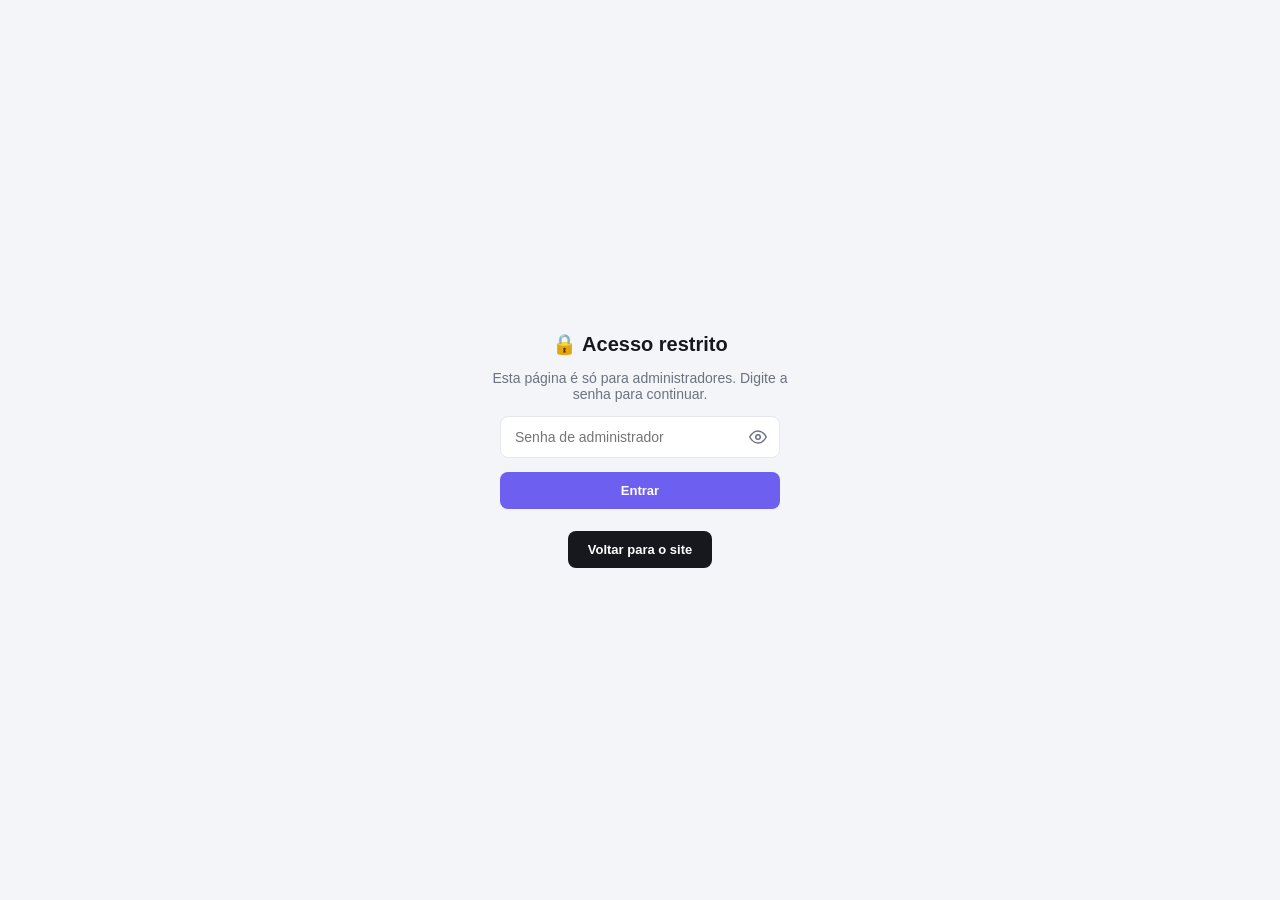
<file: admin.html>
<!DOCTYPE html>
<html lang="pt-BR">
<head>
  <meta charset="UTF-8" />
  <meta name="viewport" content="width=device-width, initial-scale=1.0" />
  <title>Dashboard — Painel do Administrador</title>
  <link rel="stylesheet" href="admin.css" />
</head>
<body>

  <div id="acessoNegado" class="acesso-negado">
    <h1>🔒 Acesso restrito</h1>
    <p>Esta página é só para administradores. Digite a senha para continuar.</p>
    <div class="senha-wrap">
      <input id="adminSenhaInput" class="admin-senha-input" type="password" autocomplete="off" placeholder="Senha de administrador" onkeydown="if(event.key==='Enter') entrarComoAdmin()" />
      <button type="button" class="btn-olho" onclick="alternarSenhaAdmin(this)" aria-label="Mostrar senha">
        <svg class="ic-olho" xmlns="http://www.w3.org/2000/svg" width="18" height="18" viewBox="0 0 24 24" fill="none" stroke="currentColor" stroke-width="2" stroke-linecap="round" stroke-linejoin="round"><path d="M1 12s4-8 11-8 11 8 11 8-4 8-11 8-11-8-11-8Z"/><circle cx="12" cy="12" r="3"/></svg>
      </button>
    </div>
    <button class="admin-senha-btn" type="button" onclick="entrarComoAdmin()">Entrar</button>
    <a href="index.html">Voltar para o site</a>
  </div>

  <div id="appAdmin" class="app-admin" style="display:none">
    <aside class="sidebar">
      <div class="sidebar-topo">
        <div class="sidebar-logo">🎁</div>
        <div>
          <strong>Rifa Online</strong>
          <span>Painel do Administrador</span>
        </div>
      </div>

      <nav class="nav">
        <button class="nav-item ativo" type="button" data-view="dashboard" onclick="trocarView('dashboard')"><span class="ic">🏠</span><span class="rotulo">Dashboard</span></button>
        <button class="nav-item" type="button" data-view="rifas" onclick="trocarView('rifas')"><span class="ic">🎫</span><span class="rotulo">Rifas</span></button>
        <button class="nav-item" type="button" data-view="bilhetes" onclick="trocarView('bilhetes')"><span class="ic">🎟️</span><span class="rotulo">Bilhetes</span></button>
        <button class="nav-item" type="button" data-view="participantes" onclick="trocarView('participantes')"><span class="ic">👥</span><span class="rotulo">Participantes</span></button>
        <button class="nav-item" type="button" data-view="configuracoes" onclick="trocarView('configuracoes')"><span class="ic">⚙️</span><span class="rotulo">Configurações</span></button>
      </nav>

      <div class="nav-sair">
        <button class="nav-item" type="button" onclick="sairAdmin()"><span class="ic">↪️</span><span class="rotulo">Sair</span></button>
      </div>
    </aside>

    <main class="conteudo">
      <div class="topo-pagina">
        <h1 id="tituloPagina">Dashboard</h1>
        <div class="admin-chip">
          <span class="avatar">A</span>
          <span id="adminNome">Admin</span>
        </div>
      </div>

      <section id="view-dashboard" class="view ativa">
        <section class="stats-row" aria-label="Resumo geral">
          <div class="stat-box">
            <div class="stat-icon ic-roxo">🎫</div>
            <div class="stat-info">
              <span>Rifas ativas</span>
              <strong id="statRifasAtivas">0</strong>
            </div>
          </div>
          <div class="stat-box">
            <div class="stat-icon ic-verde">🛒</div>
            <div class="stat-info">
              <span>Bilhetes vendidos</span>
              <strong id="statBilhetesVendidos">0</strong>
            </div>
          </div>
          <div class="stat-box">
            <div class="stat-icon ic-azul">💲</div>
            <div class="stat-info">
              <span>Arrecadado</span>
              <strong id="statArrecadado">R$ 0,00</strong>
            </div>
          </div>
          <div class="stat-box">
            <div class="stat-icon ic-laranja">👥</div>
            <div class="stat-info">
              <span>Participantes</span>
              <strong id="statParticipantes">0</strong>
            </div>
          </div>
        </section>

        <section class="painel">
          <div class="painel-header">
            <h2>Rifas recentes</h2>
            <button class="btn-ver-todas" type="button" onclick="trocarView('rifas')">Ver todas</button>
          </div>
          <div class="tabela-wrap">
            <table>
              <thead>
                <tr>
                  <th>Título</th>
                  <th>Prêmio</th>
                  <th>Vendidos</th>
                  <th>Arrecadado</th>
                  <th>Status</th>
                </tr>
              </thead>
              <tbody id="corpoRifasRecentes"></tbody>
            </table>
          </div>
        </section>

        <section class="painel">
          <div class="painel-header">
            <h2>Bilhetes vendidos recentemente</h2>
            <button class="btn-ver-todas" type="button" onclick="trocarView('bilhetes')">Ver todos</button>
          </div>
          <div class="tabela-wrap">
            <table>
              <thead>
                <tr>
                  <th>#</th>
                  <th>Rifa</th>
                  <th>Participante</th>
                  <th>Número</th>
                  <th>Data</th>
                  <th>Valor</th>
                  <th>Status</th>
                </tr>
              </thead>
              <tbody id="corpoBilhetes"></tbody>
            </table>
          </div>
        </section>
      </section>

      <section id="view-rifas" class="view">
        <section class="painel">
          <div class="painel-header">
            <h2>Detalhes da rifa</h2>
          </div>
          <div id="rifaDetalhe" class="rifa-detalhe"></div>
        </section>
      </section>

      <section id="view-bilhetes" class="view">
        <section class="painel">
          <div class="painel-header">
            <h2>Todos os bilhetes</h2>
            <div class="filtro-tabs">
              <button class="filtro-tab ativo" type="button" onclick="filtrarBilhetes('todos', this)">Todos</button>
              <button class="filtro-tab" type="button" onclick="filtrarBilhetes('pendente', this)">Pendentes</button>
              <button class="filtro-tab" type="button" onclick="filtrarBilhetes('aprovado', this)">Aprovados</button>
            </div>
          </div>
          <div class="tabela-wrap">
            <table>
              <thead>
                <tr>
                  <th>#</th>
                  <th>Participante</th>
                  <th>Telefone</th>
                  <th>CPF</th>
                  <th>Número</th>
                  <th>Data</th>
                  <th>Valor</th>
                  <th>Status</th>
                  <th>Ações</th>
                </tr>
              </thead>
              <tbody id="corpoBilhetesTodos"></tbody>
            </table>
          </div>
        </section>
      </section>

      <section id="view-participantes" class="view">
        <section class="painel">
          <div class="painel-header">
            <h2>Participantes</h2>
          </div>
          <div class="tabela-wrap">
            <table>
              <thead>
                <tr>
                  <th>Nome</th>
                  <th>Telefone</th>
                  <th>CPF</th>
                  <th>Aprovados</th>
                  <th>Pendentes</th>
                  <th>Total gasto</th>
                </tr>
              </thead>
              <tbody id="corpoParticipantes"></tbody>
            </table>
          </div>
        </section>
      </section>

      <section id="view-configuracoes" class="view">
        <section class="painel">
          <div class="painel-header">
            <h2>Configurações da rifa</h2>
          </div>
          <div class="config-lista">
            <div class="config-item"><span>Preço por número</span><strong id="cfgPreco">-</strong></div>
            <div class="config-item"><span>Chave PIX</span><strong id="cfgPix">-</strong></div>
            <div class="config-item"><span>WhatsApp</span><strong id="cfgWpp">-</strong></div>
            <div class="config-item"><span>Fonte de dados</span><strong id="cfgFonte">-</strong></div>
          </div>
        </section>

        <section class="painel">
          <div class="painel-header">
            <h2 class="perigo-titulo">⚠️ Zona de risco</h2>
          </div>
          <div class="config-perigo">
            <p>Isso apaga todos os números vendidos, pendentes e reservados. A rifa volta ao início do zero. Essa ação não pode ser desfeita.</p>
            <button class="btn-resetar" type="button" onclick="resetarTudoAdmin()">🗑 Resetar todos os números</button>
          </div>
        </section>
      </section>
    </main>
  </div>

  <script src="firebase-config.js"></script>
  <script src="admin.js"></script>
</body>
</html>
</file>
<file: admin.css>
*, *::before, *::after { box-sizing: border-box; margin: 0; padding: 0; }

:root {
  --bg:      #f4f5f9;
  --panel:   #ffffff;
  --line:    #e7e8ee;
  --text:    #16181d;
  --muted:   #6b7280;
  --roxo:    #6d5ff0;
  --verde:   #22c55e;
  --azul:    #3b82f6;
  --laranja: #f59e0b;
  --vermelho:#ef4444;
}

body {
  min-height: 100vh;
  background: var(--bg);
  color: var(--text);
  font-family: "Segoe UI", Arial, sans-serif;
}

a { color: inherit; }

/* ═══════════════════════════════════════════════════════════
   ACESSO NEGADO
═══════════════════════════════════════════════════════════ */
.acesso-negado {
  display: none;
  min-height: 100vh;
  flex-direction: column;
  align-items: center;
  justify-content: center;
  gap: 14px;
  text-align: center;
  padding: 24px;
}

.acesso-negado h1 { font-size: 20px; }
.acesso-negado p  { color: var(--muted); font-size: 14px; max-width: 320px; }

.admin-senha-input {
  width: 100%;
  max-width: 280px;
  padding: 12px 44px 12px 14px;
  border: 1px solid var(--line);
  border-radius: 8px;
  font-size: 14px;
  background: var(--panel);
  color: var(--text);
}

.admin-senha-input:focus {
  outline: none;
  border-color: var(--roxo);
}

.senha-wrap {
  position: relative;
  width: 100%;
  max-width: 280px;
}

.senha-wrap .admin-senha-input {
  max-width: none;
}

.btn-olho {
  position: absolute;
  top: 50%;
  right: 6px;
  transform: translateY(-50%);
  width: 32px;
  height: 32px;
  display: flex;
  align-items: center;
  justify-content: center;
  background: transparent;
  border: 0;
  color: var(--muted);
  cursor: pointer;
  border-radius: 6px;
  line-height: 1;
}

.btn-olho:hover { background: var(--bg); color: var(--text); }

.admin-senha-btn {
  width: 100%;
  max-width: 280px;
  padding: 11px 20px;
  background: var(--roxo);
  color: #fff;
  border: 0;
  border-radius: 8px;
  font-weight: 700;
  font-size: 13px;
  cursor: pointer;
}

.admin-senha-btn:active { transform: scale(.98); }

.acesso-negado a {
  margin-top: 8px;
  padding: 11px 20px;
  background: #16181d;
  color: #fff;
  border-radius: 8px;
  text-decoration: none;
  font-weight: 700;
  font-size: 13px;
}

/* ═══════════════════════════════════════════════════════════
   LAYOUT GERAL
═══════════════════════════════════════════════════════════ */
.app-admin {
  display: grid;
  grid-template-columns: 260px 1fr;
  min-height: 100vh;
}

/* ─────────────────────────────────────────────────────────
   SIDEBAR
───────────────────────────────────────────────────────── */
.sidebar {
  background: var(--panel);
  border-right: 1px solid var(--line);
  padding: 22px 16px;
  display: flex;
  flex-direction: column;
}

.sidebar-topo {
  display: flex;
  align-items: center;
  gap: 10px;
  padding: 0 8px 20px;
  margin-bottom: 14px;
  border-bottom: 1px solid var(--line);
}

.sidebar-logo {
  display: grid;
  place-items: center;
  width: 38px;
  height: 38px;
  font-size: 18px;
  background: linear-gradient(135deg, #7d0710, #ff2534);
  border-radius: 10px;
}

.sidebar-topo strong { display: block; font-size: 15px; }
.sidebar-topo span   { display: block; color: var(--muted); font-size: 11.5px; }

.nav {
  display: flex;
  flex-direction: column;
  gap: 3px;
}

.nav-item {
  display: flex;
  align-items: center;
  gap: 12px;
  padding: 10px 12px;
  border-radius: 9px;
  color: #444;
  font-size: 14px;
  font-weight: 600;
  text-decoration: none;
  cursor: pointer;
  border: 0;
  background: transparent;
  text-align: left;
  width: 100%;
}

.nav-item .ic { font-size: 16px; width: 20px; text-align: center; }

.nav-item:hover { background: #f2f2f7; }

.nav-item.ativo {
  background: #efecff;
  color: var(--roxo);
}

.nav-sair {
  margin-top: auto;
  padding-top: 14px;
  border-top: 1px solid var(--line);
}

/* ─────────────────────────────────────────────────────────
   CONTEÚDO PRINCIPAL
───────────────────────────────────────────────────────── */
.conteudo {
  padding: 26px 30px 60px;
  overflow-x: hidden;
}

.topo-pagina {
  display: flex;
  align-items: center;
  justify-content: space-between;
  margin-bottom: 22px;
}

.topo-pagina h1 { font-size: 26px; }

.topo-direita {
  display: flex;
  align-items: center;
  gap: 10px;
}

.status-sync {
  display: inline-flex;
  align-items: center;
  padding: 6px 13px;
  background: var(--panel);
  border: 1px solid var(--line);
  border-radius: 999px;
  font-size: 11.5px;
  font-weight: 700;
  color: var(--muted);
  cursor: help;
}

.status-sync.online {
  border-color: #bbf7d0;
  background: #f0fdf4;
  color: #15803d;
}

.status-sync.offline {
  border-color: #fecaca;
  background: #fef2f2;
  color: #b91c1c;
}

.admin-chip {
  display: flex;
  align-items: center;
  gap: 10px;
  padding: 6px 14px 6px 6px;
  background: var(--panel);
  border: 1px solid var(--line);
  border-radius: 999px;
}

.admin-chip .avatar {
  display: grid;
  place-items: center;
  width: 30px;
  height: 30px;
  background: #e6e1ff;
  color: var(--roxo);
  border-radius: 50%;
  font-weight: 800;
  font-size: 13px;
}

.admin-chip span { font-weight: 700; font-size: 13.5px; }

/* ─────────────────────────────────────────────────────────
   CARDS DE ESTATÍSTICA
───────────────────────────────────────────────────────── */
.stats-row {
  display: grid;
  grid-template-columns: repeat(4, 1fr);
  gap: 16px;
  margin-bottom: 22px;
}

.stat-box {
  display: flex;
  align-items: center;
  gap: 14px;
  padding: 18px;
  background: var(--panel);
  border: 1px solid var(--line);
  border-radius: 12px;
  box-shadow: 0 1px 2px rgba(16,24,40,.04);
}

.stat-icon {
  display: grid;
  place-items: center;
  flex-shrink: 0;
  width: 46px;
  height: 46px;
  border-radius: 11px;
  font-size: 20px;
}

.stat-icon.ic-roxo    { background: var(--roxo); }
.stat-icon.ic-verde   { background: var(--verde); }
.stat-icon.ic-azul    { background: var(--azul); }
.stat-icon.ic-laranja { background: var(--laranja); }

.stat-info span {
  display: block;
  color: var(--muted);
  font-size: 13px;
  margin-bottom: 2px;
}

.stat-info strong { font-size: 24px; }

/* ─────────────────────────────────────────────────────────
   PAINÉIS / TABELAS
───────────────────────────────────────────────────────── */
.painel {
  background: var(--panel);
  border: 1px solid var(--line);
  border-radius: 12px;
  margin-bottom: 22px;
  overflow: hidden;
}

.painel-header {
  display: flex;
  align-items: center;
  justify-content: space-between;
  padding: 16px 20px;
}

.painel-header h2 { font-size: 15.5px; }

.btn-ver-todas {
  padding: 7px 14px;
  background: #fff;
  border: 1px solid var(--line);
  border-radius: 7px;
  color: var(--azul);
  font-weight: 700;
  font-size: 12.5px;
  cursor: pointer;
}

.btn-ver-todas:hover { background: #f5f8ff; }

/* ─────────────────────────────────────────────────────────
   NAVEGAÇÃO ENTRE VIEWS
───────────────────────────────────────────────────────── */
.view { display: none; }
.view.ativa { display: block; }

/* ─────────────────────────────────────────────────────────
   VIEW: DETALHE DA RIFA
───────────────────────────────────────────────────────── */
.rifa-detalhe { padding: 20px; }

.rifa-detalhe-topo {
  display: flex;
  align-items: center;
  justify-content: space-between;
  margin-bottom: 20px;
  padding-bottom: 16px;
  border-bottom: 1px solid var(--line);
}

.rifa-detalhe-nome { font-size: 19px; font-weight: 800; }
.rifa-detalhe-premio { color: var(--muted); font-size: 13.5px; margin-top: 4px; }

.rifa-detalhe-grid {
  display: grid;
  grid-template-columns: repeat(auto-fit, minmax(180px, 1fr));
  gap: 14px;
}

.rifa-detalhe-item {
  padding: 14px 16px;
  background: var(--bg);
  border: 1px solid var(--line);
  border-radius: 10px;
}

.rifa-detalhe-item span {
  display: block;
  color: var(--muted);
  font-size: 12.5px;
  margin-bottom: 4px;
}

.rifa-detalhe-item strong { font-size: 18px; }

/* ─────────────────────────────────────────────────────────
   FILTROS (aba Bilhetes)
───────────────────────────────────────────────────────── */
.filtro-tabs { display: flex; gap: 6px; }

.filtro-tab {
  padding: 7px 14px;
  background: #fff;
  border: 1px solid var(--line);
  border-radius: 999px;
  color: #444;
  font-weight: 700;
  font-size: 12.5px;
  cursor: pointer;
}

.filtro-tab:hover { background: #f2f2f7; }

.filtro-tab.ativo {
  background: var(--roxo);
  border-color: var(--roxo);
  color: #fff;
}

/* ─────────────────────────────────────────────────────────
   AÇÕES NA TABELA DE BILHETES
───────────────────────────────────────────────────────── */
.acoes-bilhete { display: flex; gap: 6px; }

.btn-acao {
  padding: 6px 11px;
  border: 0;
  border-radius: 7px;
  font-weight: 700;
  font-size: 11.5px;
  cursor: pointer;
  white-space: nowrap;
}

.btn-acao.aprovar { background: #dcfce7; color: #15803d; }
.btn-acao.aprovar:hover { background: #bbf7d0; }
.btn-acao.rejeitar { background: #fee2e2; color: #b91c1c; }
.btn-acao.rejeitar:hover { background: #fecaca; }

/* ─────────────────────────────────────────────────────────
   VIEW: CONFIGURAÇÕES
───────────────────────────────────────────────────────── */
.config-lista { padding: 8px 20px 20px; }

.config-item {
  display: flex;
  align-items: center;
  justify-content: space-between;
  padding: 14px 0;
  border-bottom: 1px solid var(--line);
}

.config-item:last-child { border-bottom: 0; }

.config-item span { color: var(--muted); font-size: 13.5px; }
.config-item strong { font-size: 14px; text-align: right; }

.perigo-titulo { color: var(--vermelho); }

.config-perigo { padding: 8px 20px 20px; }

.config-perigo p {
  color: var(--muted);
  font-size: 13px;
  margin-bottom: 14px;
  line-height: 1.5;
}

.btn-resetar {
  padding: 11px 18px;
  background: #fee2e2;
  color: #b91c1c;
  border: 1px solid #fecaca;
  border-radius: 9px;
  font-weight: 700;
  font-size: 13px;
  cursor: pointer;
}

.btn-resetar:hover { background: #fecaca; }

.tabela-wrap { overflow-x: auto; }

table {
  width: 100%;
  border-collapse: collapse;
  min-width: 560px;
}

thead th {
  padding: 10px 20px;
  text-align: left;
  color: var(--muted);
  font-size: 12px;
  font-weight: 700;
  text-transform: none;
  border-top: 1px solid var(--line);
  border-bottom: 1px solid var(--line);
  white-space: nowrap;
}

tbody td {
  padding: 14px 20px;
  font-size: 13.5px;
  border-bottom: 1px solid var(--line);
  white-space: nowrap;
}

tbody tr:last-child td { border-bottom: 0; }

.tabela-vazia {
  text-align: center;
  color: var(--muted);
  padding: 26px !important;
}

.pill {
  display: inline-block;
  padding: 4px 11px;
  border-radius: 999px;
  font-size: 11.5px;
  font-weight: 700;
}

.pill-ativa,
.pill-aprovado {
  background: #dcfce7;
  color: #15803d;
}

.pill-pendente {
  background: #fef3c7;
  color: #b45309;
}

@media (max-width: 880px) {
  .app-admin {
    grid-template-columns: 1fr;
  }

  .sidebar {
    flex-direction: row;
    align-items: center;
    padding: 12px 14px;
    overflow-x: auto;
    border-right: 0;
    border-bottom: 1px solid var(--line);
  }

  .sidebar-topo {
    border-bottom: 0;
    margin-bottom: 0;
    padding: 0 12px 0 0;
    border-right: 1px solid var(--line);
  }

  .nav {
    flex-direction: row;
    gap: 4px;
  }

  .nav-item span.rotulo { display: none; }
  .nav-item { padding: 9px; }
  .nav-sair { margin-top: 0; padding-top: 0; border-top: 0; margin-left: 4px; }

  .conteudo { padding: 18px; }
  .stats-row { grid-template-columns: 1fr 1fr; }
}

@media (max-width: 480px) {
  .stats-row { grid-template-columns: 1fr; }
  .topo-pagina h1 { font-size: 21px; }
}
</file>
